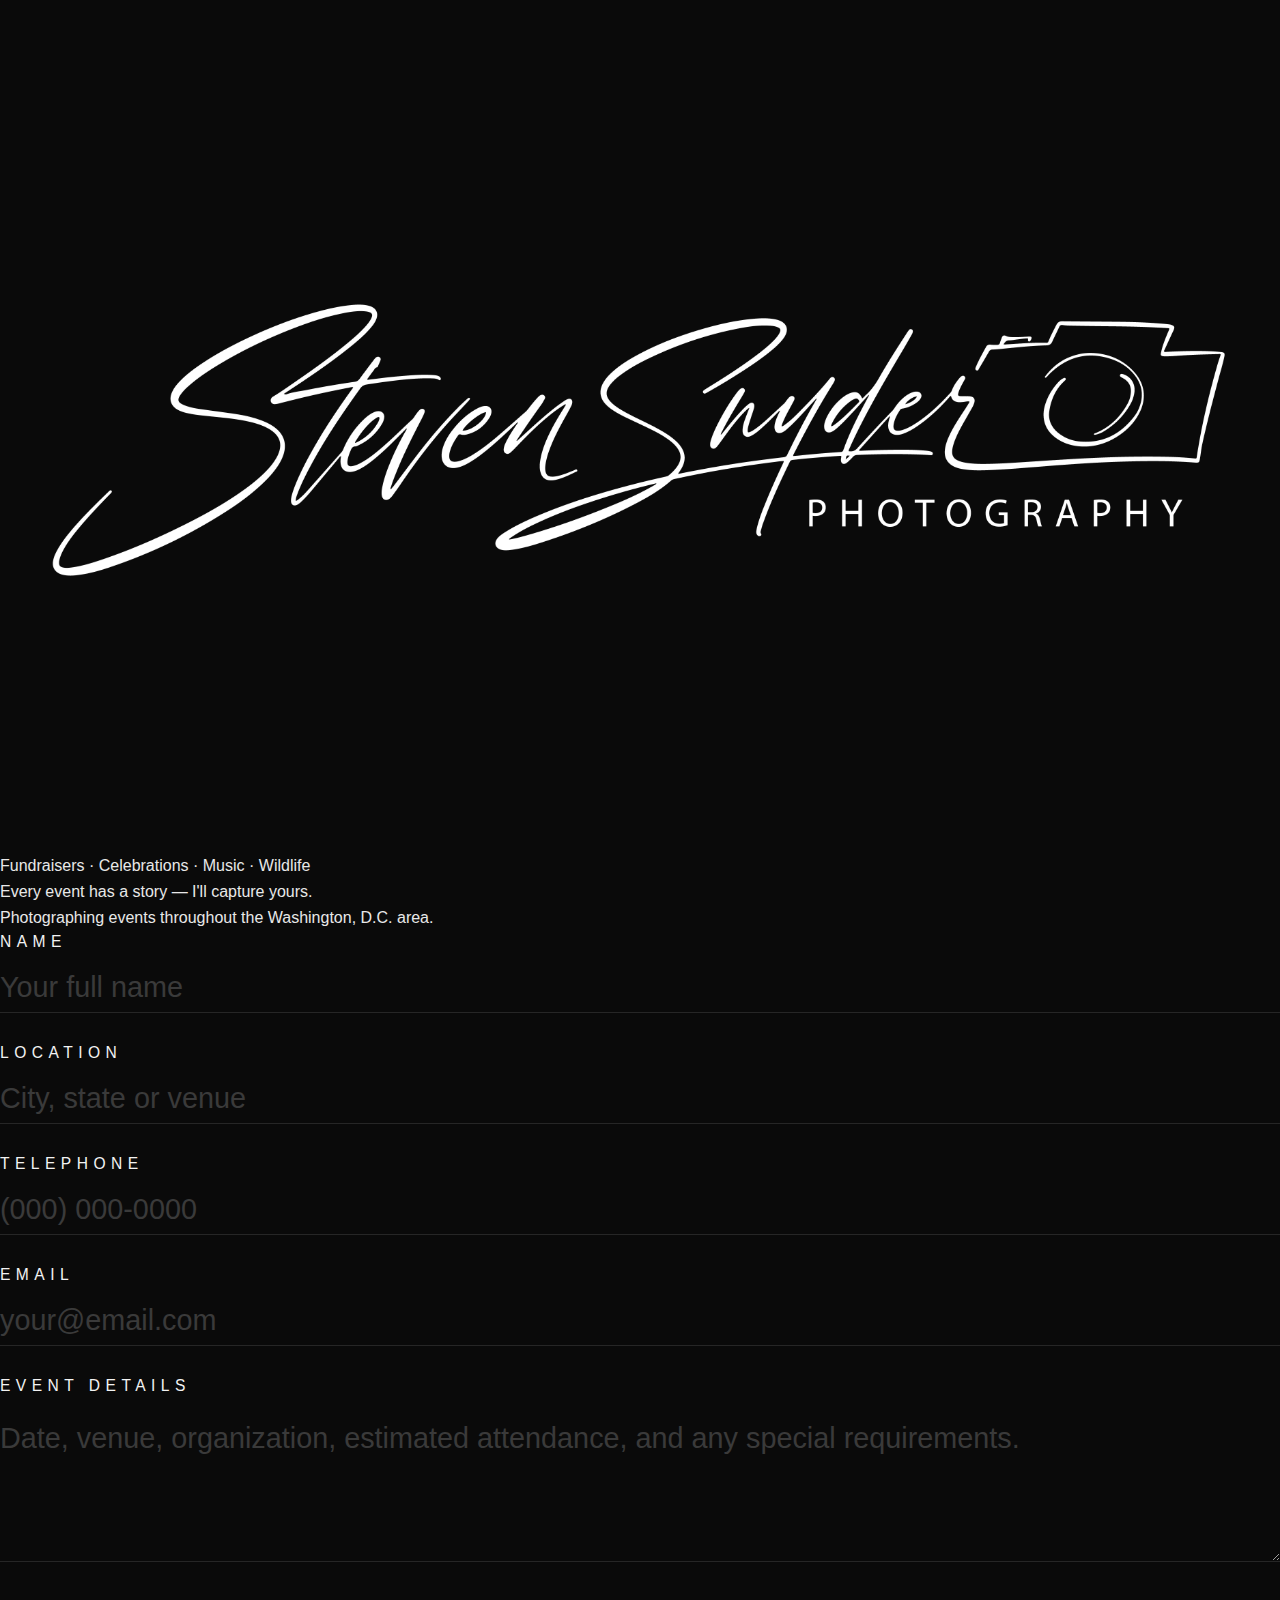
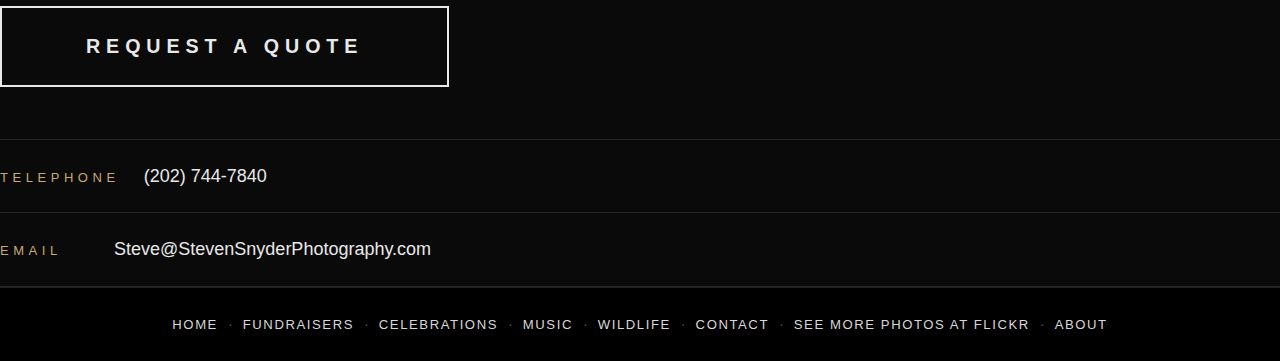
<file: contact.html>
<!DOCTYPE html>
<html lang="en">
<head>
  <meta charset="UTF-8">
  <meta name="viewport" content="width=device-width, initial-scale=1.0">
  <title>Request a Quote — Steven Snyder Photography</title>
  <meta name="description" content="Request a quote from Steven Snyder Photography.">
  <link rel="stylesheet" href="css/style.css?v=14">
</head>
<body class="page-contact">

  <header class="inner-header">
    <div class="inner-header-content">
      <a href="index.html" class="inner-header-logo">
        <img src="assets/logo-white.png" alt="Steven Snyder Photography">
      </a>
      <nav class="inner-nav">
        <a href="fundraisers.html">Fundraisers</a>
        <span class="inner-nav-dot">&middot;</span>
        <a href="celebrations.html">Celebrations</a>
        <span class="inner-nav-dot">&middot;</span>
        <a href="music.html">Music</a>
        <span class="inner-nav-dot">&middot;</span>
        <a href="wildlife.html">Wildlife</a>
      </nav>
    </div>
  </header>

  <main>
    <div class="contact-page-wrap">
      <p class="contact-page-intro">Every event has a story — I'll capture yours.</p>
      <p class="contact-page-sub">Photographing events throughout the Washington, D.C. area.</p>

      <form class="quote-form" name="quote-request" method="POST" data-netlify="true" netlify-honeypot="bot-field">
        <input type="hidden" name="form-name" value="quote-request">
        <p style="display:none;"><label>Don't fill this out: <input name="bot-field"></label></p>

        <div class="quote-field">
          <label for="name">Name</label>
          <input type="text" id="name" name="name" required placeholder="Your full name">
        </div>

        <div class="quote-field">
          <label for="location">Location</label>
          <input type="text" id="location" name="location" placeholder="City, state or venue">
        </div>

        <div class="quote-field">
          <label for="telephone">Telephone</label>
          <input type="tel" id="telephone" name="telephone" placeholder="(000) 000-0000">
        </div>

        <div class="quote-field">
          <label for="email">Email</label>
          <input type="email" id="email" name="email" required placeholder="your@email.com">
        </div>

        <div class="quote-field">
          <label for="event-details">Event Details</label>
          <textarea id="event-details" name="event-details" rows="3" placeholder="Date, venue, organization, estimated attendance, and any special requirements."></textarea>
        </div>

        <div class="quote-submit">
          <button type="submit" class="quote-btn">Request a Quote</button>
        </div>
      </form>

      <div class="quote-sent" id="quote-sent" style="display:none;">
        <p class="contact-page-intro">Thanks! I'll get back to you shortly.</p>
      </div>

      <div class="contact-info-block">
        <div class="contact-row">
          <span class="contact-label">Telephone</span>
          <span class="contact-value"><a href="tel:+12027447840">(202) 744-7840</a></span>
        </div>
        <div class="contact-row">
          <span class="contact-label">Email</span>
          <span class="contact-value"><a href="mailto:Steve@StevenSnyderPhotography.com">Steve@StevenSnyderPhotography.com</a></span>
        </div>
      </div>
    </div>
  </main>

  <footer class="home-footer">
    <a href="index.html">Home</a>
    <span class="home-footer-dot">&middot;</span>
    <a href="fundraisers.html">Fundraisers</a>
    <span class="home-footer-dot">&middot;</span>
    <a href="celebrations.html">Celebrations</a>
    <span class="home-footer-dot">&middot;</span>
    <a href="music.html">Music</a>
    <span class="home-footer-dot">&middot;</span>
    <a href="wildlife.html">Wildlife</a>
    <span class="home-footer-dot">&middot;</span>
    <a href="contact.html">Contact</a>
    <span class="home-footer-dot">&middot;</span>
    <a href="https://www.flickr.com/photos/203197420@N04/collections/72157724508147626/" target="_blank" rel="noopener">See more photos at Flickr</a>
    <span class="home-footer-dot">&middot;</span>
    <a href="about.html">About</a>
  </footer>

  <script src="js/gallery.js"></script>
  <script>
    document.querySelector('.quote-form').addEventListener('submit', function (e) {
      e.preventDefault();
      var form = this;
      fetch('/', {
        method: 'POST',
        headers: { 'Content-Type': 'application/x-www-form-urlencoded' },
        body: new URLSearchParams(new FormData(form)).toString()
      }).then(function () {
        form.style.display = 'none';
        document.querySelector('.contact-page-intro').style.display = 'none';
        document.querySelector('.contact-page-sub').style.display = 'none';
        document.getElementById('quote-sent').style.display = 'block';
      });
    });

    document.getElementById('telephone').addEventListener('input', function () {
      const digits = this.value.replace(/\D/g, '').slice(0, 10);
      if (digits.length === 0) {
        this.value = '';
      } else if (digits.length <= 3) {
        this.value = '(' + digits;
      } else if (digits.length <= 6) {
        this.value = '(' + digits.slice(0, 3) + ') ' + digits.slice(3);
      } else {
        this.value = '(' + digits.slice(0, 3) + ') ' + digits.slice(3, 6) + '-' + digits.slice(6);
      }
    });
  </script>
</body>
</html>
</file>
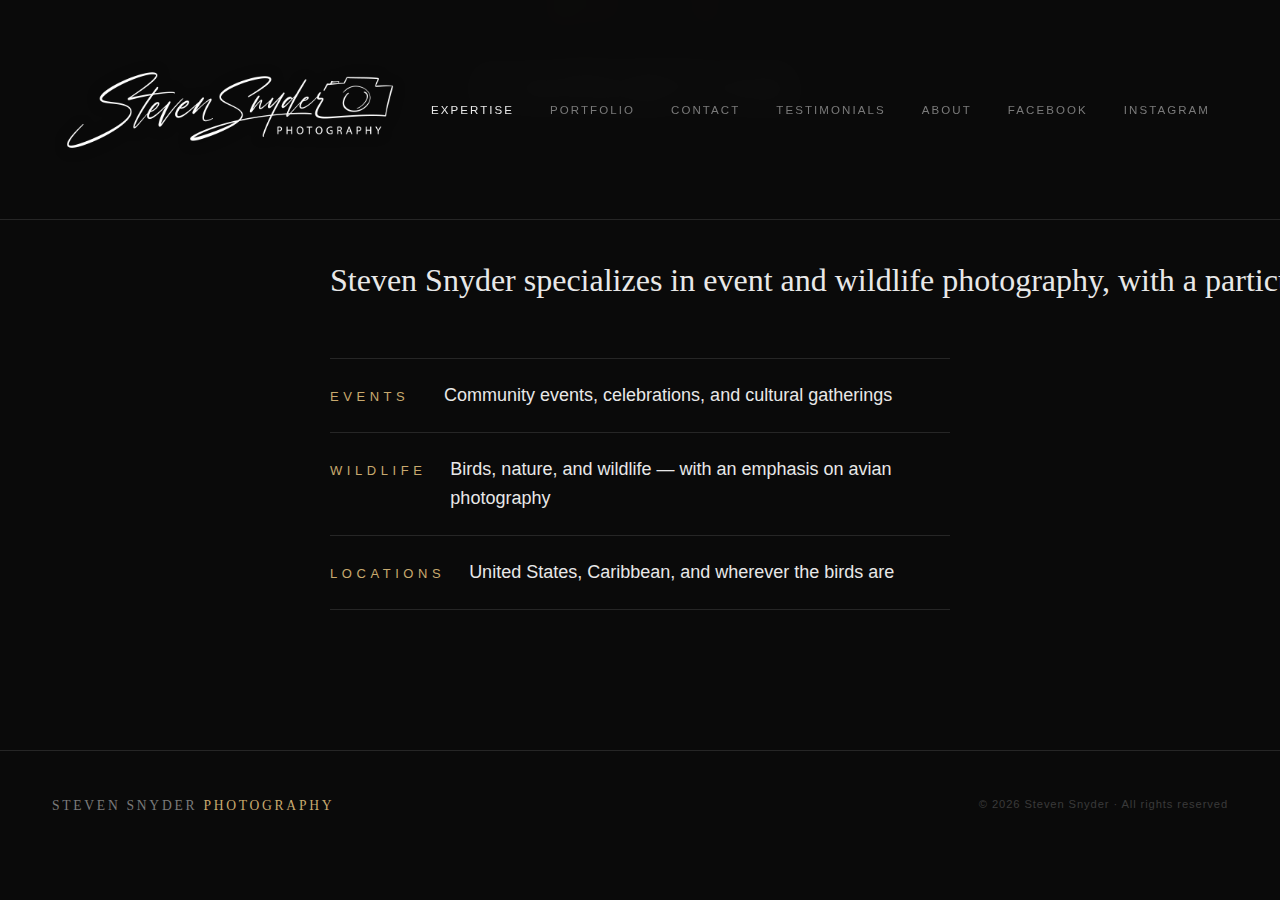
<file: expertise.html>
<!DOCTYPE html>
<html lang="en">
<head>
  <meta charset="UTF-8">
  <meta name="viewport" content="width=device-width, initial-scale=1.0">
  <title>Expertise — Steven Snyder Photography</title>
  <link rel="stylesheet" href="css/style.css">
</head>
<body class="page-expertise">

  <nav class="nav" id="main-nav">
    <a href="index.html" class="nav-logo">
      <img src="assets/logo.png" alt="Steven Snyder Photography" class="nav-logo-img">
    </a>
    <ul class="nav-menu">
      <li class="nav-item"><a href="expertise.html"    class="nav-link active">Expertise</a></li>
      <li class="nav-item">
        <a href="events.html" class="nav-link">Portfolio</a>
        <ul class="nav-dropdown">
          <li><a href="events.html">Events</a></li>
          <li><a href="wildlife.html">Wildlife</a></li>
        </ul>
      </li>
      <li class="nav-item"><a href="contact.html"      class="nav-link">Contact</a></li>
      <li class="nav-item"><a href="testimonials.html" class="nav-link">Testimonials</a></li>
      <li class="nav-item"><a href="about.html"        class="nav-link">About</a></li>
      <li class="nav-item"><a href="https://www.facebook.com/profile.php?id=61588590369119" target="_blank" rel="noopener" class="nav-link">Facebook</a></li>
      <li class="nav-item"><a href="https://www.instagram.com/stevensnyderphotography/?hl=en" target="_blank" rel="noopener" class="nav-link">Instagram</a></li>
    </ul>
  </nav>

  <div class="page-header-plain container">
    <p class="page-eyebrow">What I do</p>
    <h1 class="page-title">Expertise</h1>
  </div>

  <main class="container">
    <div class="contact-wrap">
      <p class="contact-intro">
        <!-- Edit this section to describe your photographic specialties -->
        Steven Snyder specializes in event and wildlife photography, with a particular
        passion for birding in the Caribbean and beyond. Whether documenting a community
        celebration or stalking a rare species through dense forest, the goal is always
        the same — photographs that reward a second look.
      </p>

      <div class="contact-row">
        <span class="contact-label">Events</span>
        <span class="contact-value">Community events, celebrations, and cultural gatherings</span>
      </div>
      <div class="contact-row">
        <span class="contact-label">Wildlife</span>
        <span class="contact-value">Birds, nature, and wildlife — with an emphasis on avian photography</span>
      </div>
      <div class="contact-row">
        <span class="contact-label">Locations</span>
        <span class="contact-value">United States, Caribbean, and wherever the birds are</span>
      </div>
    </div>
  </main>

  <footer class="footer">
    <span class="footer-logo">Steven Snyder <em>Photography</em></span>
    <span class="footer-copy">&copy; <span id="yr"></span> Steven Snyder · All rights reserved</span>
  </footer>

  <script src="js/gallery.js"></script>
  <script>document.getElementById('yr').textContent = new Date().getFullYear();</script>
</body>
</html>
</file>
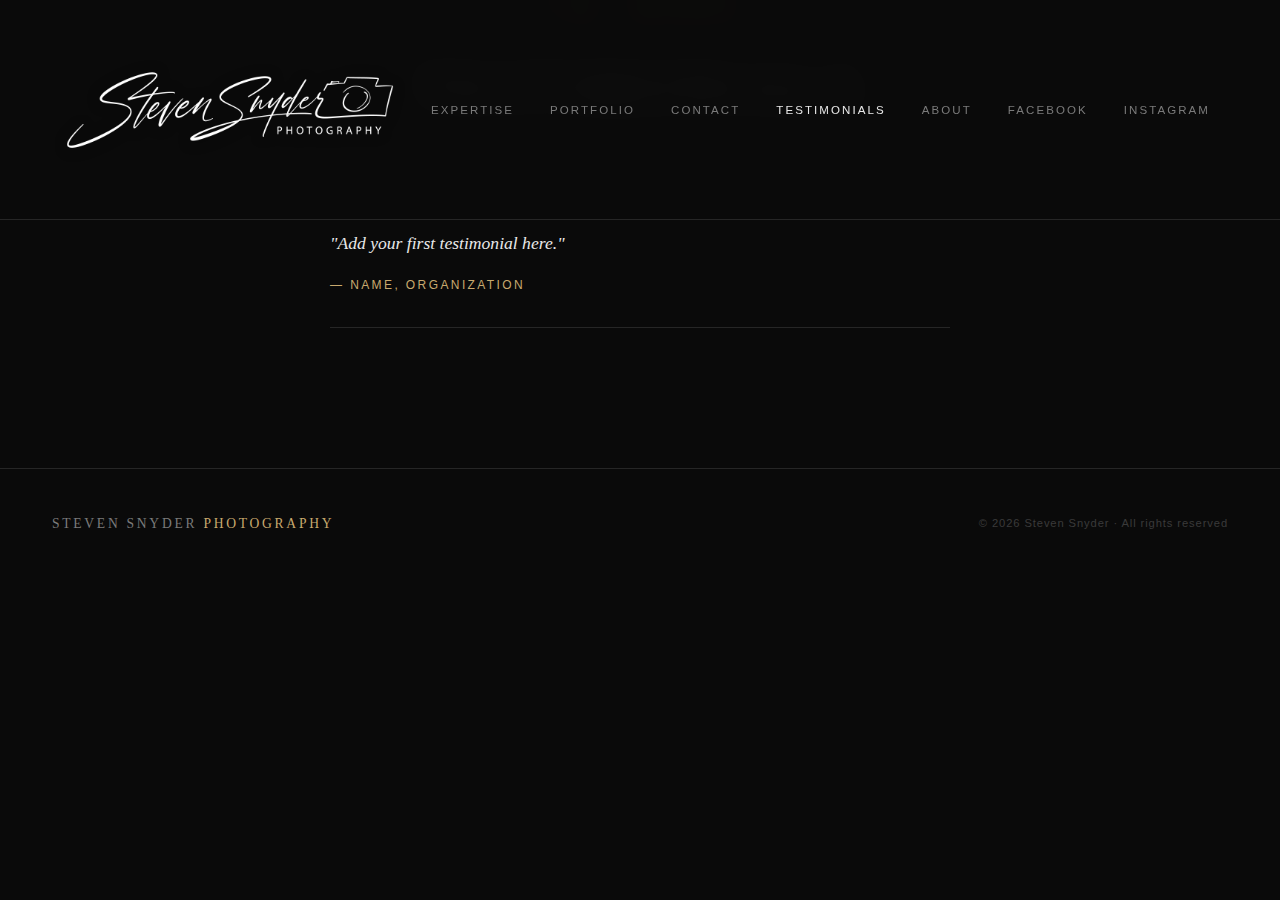
<file: testimonials.html>
<!DOCTYPE html>
<html lang="en">
<head>
  <meta charset="UTF-8">
  <meta name="viewport" content="width=device-width, initial-scale=1.0">
  <title>Testimonials — Steven Snyder Photography</title>
  <link rel="stylesheet" href="css/style.css">
</head>
<body class="page-testimonials">

  <nav class="nav" id="main-nav">
    <a href="index.html" class="nav-logo">
      <img src="assets/logo.png" alt="Steven Snyder Photography" class="nav-logo-img">
    </a>
    <ul class="nav-menu">
      <li class="nav-item"><a href="expertise.html"    class="nav-link">Expertise</a></li>
      <li class="nav-item">
        <a href="events.html" class="nav-link">Portfolio</a>
        <ul class="nav-dropdown">
          <li><a href="events.html">Events</a></li>
          <li><a href="wildlife.html">Wildlife</a></li>
        </ul>
      </li>
      <li class="nav-item"><a href="contact.html"      class="nav-link">Contact</a></li>
      <li class="nav-item"><a href="testimonials.html" class="nav-link active">Testimonials</a></li>
      <li class="nav-item"><a href="about.html"        class="nav-link">About</a></li>
      <li class="nav-item"><a href="https://www.facebook.com/profile.php?id=61588590369119" target="_blank" rel="noopener" class="nav-link">Facebook</a></li>
      <li class="nav-item"><a href="https://www.instagram.com/stevensnyderphotography/?hl=en" target="_blank" rel="noopener" class="nav-link">Instagram</a></li>
    </ul>
  </nav>

  <div class="page-header-plain container">
    <p class="page-eyebrow">Kind words</p>
    <h1 class="page-title">Testimonials</h1>
  </div>

  <main class="container">
    <div class="contact-wrap">
      <!-- ADD TESTIMONIALS HERE. Copy the block below for each new one. -->

      <div class="contact-row" style="display:block; padding: 32px 0;">
        <p style="font-family: Georgia, serif; font-size: 1.1rem; font-style: italic; color: var(--text); line-height: 1.8; margin-bottom: 16px;">
          "Add your first testimonial here."
        </p>
        <p style="font-size: 0.75rem; letter-spacing: 0.2em; text-transform: uppercase; color: var(--accent);">
          — Name, Organization
        </p>
      </div>

    </div>
  </main>

  <footer class="footer">
    <span class="footer-logo">Steven Snyder <em>Photography</em></span>
    <span class="footer-copy">&copy; <span id="yr"></span> Steven Snyder · All rights reserved</span>
  </footer>

  <script src="js/gallery.js"></script>
  <script>document.getElementById('yr').textContent = new Date().getFullYear();</script>
</body>
</html>
</file>
<file: css/style.css>
@import url('https://fonts.googleapis.com/css2?family=Inter&display=swap');

/* ============================================================
   STEVEN SNYDER PHOTOGRAPHY — Main Stylesheet
   ============================================================ */

/* ---- Custom Properties ---- */
:root {
  --bg:           #0a0a0a;
  --surface:      #141414;
  --surface-2:    #1c1c1c;
  --border:       #262626;
  --text:         #e8e8e8;
  --text-muted:   #7a7a7a;
  --text-subtle:  #3a3a3a;
  --accent:       #c8a96e;
  --accent-dim:   rgba(200, 169, 110, 0.12);
  --nav-h:        220px;
  --inner-nav-h:  100px;
  --ease:         cubic-bezier(0.4, 0, 0.2, 1);
  --trans:        0.3s var(--ease);
}

/* ---- Reset ---- */
*, *::before, *::after { margin: 0; padding: 0; box-sizing: border-box; }
html { scroll-behavior: smooth; }
body {
  background: var(--bg);
  color: var(--text);
  font-family: -apple-system, BlinkMacSystemFont, 'Segoe UI', 'Helvetica Neue', Arial, sans-serif;
  font-size: 16px;
  line-height: 1.6;
  -webkit-font-smoothing: antialiased;
}
img { display: block; max-width: 100%; }
a   { color: inherit; text-decoration: none; }
ul  { list-style: none; }

/* Scrollbar */
::-webkit-scrollbar       { width: 5px; }
::-webkit-scrollbar-track { background: var(--bg); }
::-webkit-scrollbar-thumb { background: var(--border); border-radius: 3px; }
::-webkit-scrollbar-thumb:hover { background: #444; }

/* ============================================================
   NAVIGATION
   ============================================================ */
.nav {
  position: fixed;
  inset: 0 0 auto 0;
  height: var(--nav-h);
  display: flex;
  align-items: center;
  justify-content: space-between;
  padding: 0 52px;
  z-index: 9000;
  transition: background var(--trans), border-color var(--trans);
}

.nav.solid {
  background: rgba(10, 10, 10, 0.96);
  backdrop-filter: blur(16px);
  -webkit-backdrop-filter: blur(16px);
  border-bottom: 1px solid var(--border);
}

/* Logo */
.nav-logo {
  display: flex;
  align-items: center;
  flex-shrink: 0;
  /* fallback text style if no image */
  font-family: Georgia, 'Times New Roman', serif;
  font-size: 0.95rem;
  letter-spacing: 0.22em;
  text-transform: uppercase;
  color: var(--text);
  white-space: nowrap;
}
.nav-logo em { color: var(--accent); font-style: normal; }

.nav-logo-img {
  height: 200px;
  width: auto;
  display: block;
  filter: drop-shadow(0 1px 6px rgba(0,0,0,0.5));
}

/* Menu */
.nav-menu {
  display: flex;
  align-items: center;
}

.nav-item { position: relative; }

.nav-link {
  display: block;
  padding: 0 18px;
  height: var(--nav-h);
  line-height: var(--nav-h);
  font-size: 0.72rem;
  letter-spacing: 0.18em;
  text-transform: uppercase;
  color: var(--text-muted);
  transition: color var(--trans);
  white-space: nowrap;
}
.nav-link:hover,
.nav-link.active { color: var(--text); }

/* Dropdown */
.nav-dropdown {
  position: absolute;
  top: 100%;
  left: 50%;
  transform: translateX(-50%) translateY(-6px);
  min-width: 200px;
  background: rgba(12, 12, 12, 0.98);
  backdrop-filter: blur(16px);
  -webkit-backdrop-filter: blur(16px);
  border: 1px solid var(--border);
  border-top: 2px solid var(--accent);
  opacity: 0;
  visibility: hidden;
  pointer-events: none;
  transition: opacity 0.2s ease, transform 0.2s ease, visibility 0.2s ease;
}
.nav-item:hover .nav-dropdown {
  opacity: 1;
  visibility: visible;
  pointer-events: all;
  transform: translateX(-50%) translateY(0);
}
.nav-dropdown li a {
  display: block;
  padding: 13px 22px;
  font-size: 0.72rem;
  letter-spacing: 0.12em;
  text-transform: uppercase;
  color: var(--text-muted);
  border-bottom: 1px solid var(--border);
  transition: color var(--trans), background var(--trans);
}
.nav-dropdown li:last-child a { border-bottom: none; }
.nav-dropdown li a:hover {
  color: var(--accent);
  background: var(--accent-dim);
}

/* ============================================================
   SITE HEADER (interior pages — black bg + photo backdrop +
   white logo + nav links)
   ============================================================ */
.site-header {
  position: relative;
  width: 100%;
  background: #000;
  overflow: hidden;
  height: 432px;
}

.site-header-bg {
  position: absolute;
  inset: 0;
  background-size: cover;
  background-position: center top;
  opacity: 0.35;
}

.site-header-content {
  position: relative;
  z-index: 1;
  display: flex;
  flex-direction: row;
  align-items: center;
  justify-content: space-between;
  height: 100%;
  padding: 0 52px;
}

.site-header-logo-wrap {
  position: absolute;
  left: 50%;
  transform: translateX(-50%);
}

.site-header-logo {
  height: 416px;
  width: auto;
  display: block;
}

.site-header-nav {
  display: flex;
  align-items: center;
  margin-left: auto;
}

.site-header-nav a {
  font-size: 0.78rem;
  letter-spacing: 0.2em;
  text-transform: uppercase;
  color: #fff;
  padding: 0 16px;
  transition: color 0.2s ease;
}

.site-header-nav a:hover { color: rgba(255, 255, 255, 0.65); }

.site-header-dot {
  color: rgba(255, 255, 255, 0.45);
  font-size: 0.78rem;
}

/* ============================================================
   PAGE HERO — unified bg spanning site-header + page title
   ============================================================ */
.page-hero {
  position: relative;
  background-size: cover;
  background-position: center;
  overflow: hidden;
}

.page-hero::before {
  content: '';
  position: absolute;
  inset: 0;
  background: rgba(0, 0, 0, 0.60);
  z-index: 1;
}

.page-hero .site-header {
  background: transparent;
  position: relative;
  z-index: 2;
}

.page-hero .site-header-bg { display: none; }

.page-hero .page-header {
  position: relative;
  z-index: 2;
}

.page-hero .page-header-bg { display: none; }

.page-hero .site-header,
.page-about .site-header,
.page-contact .site-header {
  height: 332px;
}

.page-hero .site-header-logo,
.page-about .site-header-logo {
  height: 316px;
}
.page-about .site-header-logo { height: 520px; }
.page-about .site-header      { height: 520px; }
.page-contact .site-header-logo {
  height: 521px;
}

.page-hero .page-header {
  min-height: 180px;
}

.page-hero .page-header-content {
  padding-top: 16px;
}

/* ============================================================
   HERO
   ============================================================ */
.hero {
  position: relative;
  height: 100vh;
  min-height: 640px;
  display: flex;
  align-items: center;
  justify-content: center;
  overflow: hidden;
}

.hero-bg {
  position: absolute;
  inset: 0;
  background-size: cover;
  background-position: center;
  transform: scale(1.04);
  transition: transform 9s var(--ease);
}
.hero-bg.loaded { transform: scale(1); }

.hero-overlay {
  position: absolute;
  inset: 0;
  background: linear-gradient(
    to bottom,
    rgba(0,0,0,0.55) 0%,
    rgba(0,0,0,0.15) 35%,
    rgba(0,0,0,0.15) 60%,
    rgba(0,0,0,0.75) 100%
  );
}

.hero-content {
  position: relative;
  text-align: center;
  padding: 0 32px;
}

.hero-eyebrow {
  font-size: 0.65rem;
  letter-spacing: 0.55em;
  text-transform: uppercase;
  color: var(--accent);
  margin-bottom: 22px;
}

.hero-title {
  font-family: Georgia, 'Times New Roman', serif;
  font-size: clamp(2.8rem, 8vw, 6.5rem);
  font-weight: 400;
  letter-spacing: 0.28em;
  text-transform: uppercase;
  color: #fff;
  line-height: 1;
  text-shadow: 0 2px 40px rgba(0,0,0,0.6);
  margin-bottom: 20px;
}

.hero-logo {
  display: block;
  width: clamp(520px, 78vw, 1160px);
  height: auto;
  margin: 0 auto;
  filter:
    drop-shadow(0 0 6px rgba(255,255,255,0.55))
    drop-shadow(0 0 2px rgba(255,255,255,0.9))
    drop-shadow(0 4px 32px rgba(0,0,0,0.65));
}

.hero-tagline {
  font-family: Georgia, 'Times New Roman', serif;
  font-size: clamp(1.6rem, 3.5vw, 3rem);
  font-weight: 400;
  font-style: italic;
  color: #fff;
  letter-spacing: 0.04em;
  text-shadow: 0 2px 28px rgba(0,0,0,0.7);
}

/* Scroll indicator */
.hero-scroll {
  position: absolute;
  bottom: 40px;
  left: 50%;
  transform: translateX(-50%);
  display: flex;
  flex-direction: column;
  align-items: center;
  gap: 10px;
  color: rgba(255,255,255,0.4);
  font-size: 0.6rem;
  letter-spacing: 0.35em;
  text-transform: uppercase;
}
.hero-scroll-line {
  width: 1px;
  height: 44px;
  background: linear-gradient(to bottom, transparent, rgba(255,255,255,0.35));
  animation: scrollPulse 2.2s ease-in-out infinite;
}
@keyframes scrollPulse {
  0%, 100% { opacity: 0.3; transform: scaleY(0.8); }
  50%       { opacity: 1;   transform: scaleY(1); }
}

/* ============================================================
   PAGE HEADER (interior pages)
   ============================================================ */
.page-header {
  position: relative;
  min-height: 340px;
  display: flex;
  align-items: flex-end;
  justify-content: center;
  overflow: hidden;
}
.page-header-bg {
  position: absolute;
  inset: 0;
  background-size: cover;
  background-position: center;
  filter: brightness(0.28);
  transform: scale(1.02);
}
.page-header-content {
  position: relative;
  text-align: center;
  padding: 60px 32px 52px;
  width: 100%;
}
.page-eyebrow {
  font-size: 1.3rem;
  letter-spacing: 0.45em;
  text-transform: uppercase;
  color: var(--accent);
  margin-bottom: 14px;
}
.page-title {
  font-family: Georgia, 'Times New Roman', serif;
  font-size: clamp(2rem, 5vw, 3.2rem);
  font-weight: 400;
  letter-spacing: 0.12em;
  text-transform: uppercase;
  color: #fff;
  margin-bottom: 14px;
}
.page-desc {
  font-size: 0.85rem;
  color: rgba(255,255,255,0.45);
  letter-spacing: 0.05em;
}

/* Simple header (no background image) */
.page-header-plain {
  padding-top: 72px;
  padding-bottom: 52px;
  text-align: center;
}
.page-header-plain .page-eyebrow { color: var(--accent); }
.page-header-plain .page-title   { color: var(--text); }

/* ============================================================
   LAYOUT
   ============================================================ */
.container {
  max-width: 1440px;
  margin: 0 auto;
  padding: 0 40px;
}
.section { padding: 80px 0; }

.section-label {
  font-size: 0.65rem;
  letter-spacing: 0.42em;
  text-transform: uppercase;
  color: var(--accent);
  margin-bottom: 12px;
}
.section-title {
  font-family: Georgia, 'Times New Roman', serif;
  font-size: clamp(1.6rem, 3vw, 2.2rem);
  font-weight: 400;
  color: var(--text);
  margin-bottom: 10px;
}
.section-rule {
  width: 36px;
  height: 1px;
  background: var(--accent);
  margin-bottom: 48px;
}

/* ============================================================
   CATEGORY CARDS (Events / Wildlife overview pages)
   ============================================================ */
.cards-grid {
  display: grid;
  grid-template-columns: repeat(auto-fill, minmax(360px, 1fr));
  gap: 20px;
}
.card {
  display: block;
  position: relative;
  overflow: hidden;
  background: var(--surface);
}
.card-img-wrap {
  position: relative;
  overflow: hidden;
  height: 340px;
  background: var(--surface);
  display: flex;
  align-items: center;
  justify-content: center;
}
.card-img-wrap img {
  width: 100%;
  height: 100%;
  object-fit: contain;
  object-position: center center;
  display: block;
  transition: transform 0.7s var(--ease), filter 0.4s ease;
}
.card:hover .card-img-wrap img {
  transform: scale(1.05);
  filter: brightness(1.08);
}
.card-shade {
  position: absolute;
  inset: 0;
  background: linear-gradient(to top, rgba(0,0,0,0.72) 0%, transparent 55%);
  transition: opacity var(--trans);
}
.card:hover .card-shade {
  background: linear-gradient(to top, rgba(0,0,0,0.82) 0%, rgba(0,0,0,0.05) 65%);
}
.card-body {
  position: absolute;
  bottom: 0;
  left: 0;
  right: 0;
  padding: 24px 26px;
}
.card-title {
  font-family: Georgia, 'Times New Roman', serif;
  font-size: 1.45rem;
  font-weight: 400;
  color: #fff;
  letter-spacing: 0.04em;
  margin-bottom: 5px;
}
.card-meta {
  font-size: 0.68rem;
  letter-spacing: 0.22em;
  text-transform: uppercase;
  color: var(--accent);
}
.card-arrow {
  position: absolute;
  right: 24px;
  bottom: 24px;
  width: 36px;
  height: 36px;
  border: 1px solid rgba(255,255,255,0.25);
  display: flex;
  align-items: center;
  justify-content: center;
  color: rgba(255,255,255,0.6);
  transition: all 0.25s ease;
}
.card:hover .card-arrow {
  background: var(--accent);
  border-color: var(--accent);
  color: #000;
}

/* ============================================================
   GALLERY GRID
   ============================================================ */
.gallery-wrap { padding: 40px 0 80px; }

.gallery-grid {
  columns: 3;
  column-gap: 6px;
}
.gallery-item {
  display: block;
  break-inside: avoid;
  position: relative;
  overflow: hidden;
  background: var(--surface);
  cursor: pointer;
  margin-bottom: 6px;
}
.gallery-item img {
  width: 100%;
  height: auto;
  display: block;
  transition: transform 0.55s var(--ease), filter 0.35s ease;
  will-change: transform;
}
.gallery-item:hover img {
  transform: scale(1.06);
  filter: brightness(1.12);
}
.gallery-item-overlay {
  position: absolute;
  inset: 0;
  display: flex;
  align-items: center;
  justify-content: center;
  background: transparent;
  transition: background 0.3s ease;
}
.gallery-item:hover .gallery-item-overlay {
  background: rgba(0,0,0,0.28);
}

.gallery-item-caption {
  position: absolute;
  bottom: 0;
  left: 0;
  right: 0;
  padding: 28px 14px 10px;
  background: linear-gradient(to top, rgba(0,0,0,0.72) 0%, transparent 100%);
  color: #fff;
  font-size: 0.78rem;
  font-style: italic;
  letter-spacing: 0.06em;
  text-align: center;
  pointer-events: none;
}
.gallery-zoom {
  opacity: 0;
  color: rgba(255,255,255,0.9);
  transition: opacity 0.3s ease, transform 0.3s ease;
  transform: scale(0.85);
}
.gallery-item:hover .gallery-zoom {
  opacity: 1;
  transform: scale(1);
}

/* ============================================================
   LIGHTBOX
   ============================================================ */
.lightbox {
  position: fixed;
  inset: 0;
  z-index: 9999;
  display: flex;
  align-items: center;
  justify-content: center;
  opacity: 0;
  pointer-events: none;
  transition: opacity 0.3s ease;
}
.lightbox.open {
  opacity: 1;
  pointer-events: all;
}

.lb-backdrop {
  position: absolute;
  inset: 0;
  background: rgba(0, 0, 0, 0.96);
  cursor: zoom-out;
}

.lb-inner {
  position: relative;
  z-index: 1;
  display: flex;
  flex-direction: column;
  align-items: center;
  max-width: 94vw;
  max-height: 94vh;
}

.lb-img {
  max-width: 90vw;
  max-height: 84vh;
  object-fit: contain;
  display: block;
  transition: opacity 0.25s ease;
  box-shadow: 0 8px 60px rgba(0,0,0,0.7);
}
.lb-img.fading { opacity: 0; }

.lb-bar {
  width: 100%;
  display: flex;
  align-items: center;
  justify-content: space-between;
  padding: 14px 2px 0;
  font-size: 0.72rem;
  letter-spacing: 0.12em;
  color: var(--text-muted);
}
.lb-counter { color: var(--accent); min-width: 60px; }
.lb-caption  { flex: 1; text-align: center; padding: 0 16px; }
.lb-spacer   { min-width: 60px; }

/* Buttons */
.lb-btn {
  position: fixed;
  background: none;
  border: none;
  cursor: pointer;
  color: rgba(255,255,255,0.55);
  transition: color 0.2s ease, background 0.2s ease;
  display: flex;
  align-items: center;
  justify-content: center;
  z-index: 2;
}
.lb-btn:hover { color: #fff; }

.lb-close {
  top: 22px;
  right: 26px;
  width: 42px;
  height: 42px;
  border: 1px solid rgba(255,255,255,0.18) !important;
  border-radius: 0;
}
.lb-close:hover { background: rgba(255,255,255,0.1); border-color: rgba(255,255,255,0.4) !important; }

.lb-prev {
  top: 50%;
  left: 12px;
  transform: translateY(-50%);
  width: 52px;
  height: 72px;
  background: rgba(0,0,0,0.35);
}
.lb-next {
  top: 50%;
  right: 12px;
  transform: translateY(-50%);
  width: 52px;
  height: 72px;
  background: rgba(0,0,0,0.35);
}
.lb-prev:hover, .lb-next:hover { background: rgba(0,0,0,0.65); color: #fff; }

/* ============================================================
   SPLASH (home page white section)
   ============================================================ */
.splash {
  position: relative;
  min-height: 100vh;
  background: #fff;
  display: flex;
  flex-direction: column;
  align-items: center;
  padding: 0 40px 8vh;
  overflow: hidden;
}

.splash-backdrop {
  position: absolute;
  inset: 0;
  background-size: cover;
  background-position: center top;
  z-index: 0;
}

.splash-backdrop-overlay {
  position: absolute;
  inset: 0;
  background: linear-gradient(
    to bottom,
    rgba(0, 0, 0, 0.45) 0%,
    rgba(0, 0, 0, 0.35) 50%,
    rgba(0, 0, 0, 0.22) 100%
  );
  z-index: 1;
}

.splash-logo-wrap {
  position: relative;
  z-index: 2;
  display: flex;
  justify-content: center;
  width: 100%;
  margin-top: -1rem;
}

.splash-logo {
  width: clamp(456px, 61.75vw, 950px);
  height: auto;
  display: block;
}

.splash-nav {
  position: relative;
  z-index: 2;
  display: flex;
  align-items: center;
  justify-content: space-evenly;
  width: clamp(480px, 65vw, 1000px);
  margin: 12px auto 0;
}

.splash-nav a {
  font-size: 1.56rem;
  letter-spacing: 0.2em;
  text-transform: uppercase;
  font-weight: 700;
  color: #fff;
  transition: color 0.2s ease;
}

.splash-nav a:hover { color: #ccc; }

.splash-dropdown-wrap {
  position: relative;
}

.splash-dropdown {
  position: absolute;
  top: calc(100% + 10px);
  left: 50%;
  transform: translateX(-50%);
  background: #fff;
  border: 1px solid #ddd;
  border-top: 2px solid #222;
  min-width: 130px;
  display: flex;
  flex-direction: column;
  opacity: 0;
  visibility: hidden;
  transition: opacity 0.2s ease, visibility 0.2s ease;
  z-index: 100;
}

.splash-dropdown-wrap:hover .splash-dropdown {
  opacity: 1;
  visibility: visible;
}

.splash-dropdown a {
  display: block;
  padding: 11px 18px;
  font-size: 0.75rem;
  letter-spacing: 0.15em;
  text-transform: uppercase;
  color: #333;
  border-bottom: 1px solid #eee;
  transition: background 0.15s ease, color 0.15s ease;
}

.splash-dropdown a:last-child { border-bottom: none; }
.splash-dropdown a:hover { background: #f5f5f5; color: #000; }

.splash-dot {
  color: rgba(255,255,255,0.6);
  font-size: 1.56rem;
}

.splash-tagline-wrap {
  position: relative;
  z-index: 2;
  display: flex;
  align-items: center;
  justify-content: center;
  margin-top: -1.8rem;
}

.splash-cta-wrap {
  position: relative;
  z-index: 2;
  margin-top: 14.6rem;
  text-align: center;
}
.splash-cta {
  display: inline-block;
  padding: 12px 36px;
  border: 2px solid rgba(255, 255, 255, 0.85);
  color: #fff;
  font-size: 0.82rem;
  letter-spacing: 0.22em;
  text-transform: uppercase;
  font-weight: 600;
  text-decoration: none;
  transition: background 0.2s, color 0.2s, border-color 0.2s;
}
.splash-cta:hover {
  background: rgba(255, 255, 255, 0.9);
  color: #111;
  border-color: transparent;
}

.splash-tagline {
  font-family: Georgia, 'Times New Roman', serif;
  font-size: clamp(1.525rem, 3.05vw, 2.615rem);
  font-weight: 400;
  font-style: italic;
  color: #fff;
  letter-spacing: 0.04em;
  line-height: 1.25;
  text-align: center;
}

/* ============================================================
   HOME PAGE — Gallery grid override (3×2 fixed grid)
   ============================================================ */
.page-home .gallery-grid {
  display: grid;
  grid-template-columns: repeat(3, 1fr);
  gap: 3px;
  column-gap: 3px;
}
.page-home .gallery-item {
  margin-bottom: 0;
  break-inside: unset;
}
.page-home .gallery-item img {
  aspect-ratio: 3/2;
  object-fit: cover;
  object-position: top center;
  width: 100%;
  height: auto;
}
/* Vertical photos — show full image with black fill */
.page-home .gallery-item:nth-child(2) img,
.page-home .gallery-item:nth-child(3) img {
  object-fit: contain;
  background: #000;
}

/* ============================================================
   HOME FOOTER
   ============================================================ */
.home-footer {
  background: #000;
  padding: 22px 32px;
  text-align: center;
  border-top: 1px solid #222;
  display: flex;
  align-items: center;
  justify-content: center;
  flex-wrap: wrap;
  gap: 0;
}
.home-footer a {
  font-size: 0.82rem;
  letter-spacing: 0.12em;
  text-transform: uppercase;
  color: #d8d8d8;
  text-decoration: none;
  padding: 4px 8px;
  display: inline-flex;
  align-items: center;
  transition: color 0.2s;
}
.home-footer a:hover { color: #fff; }
.home-footer-dot {
  color: rgba(255,255,255,0.3);
  font-size: 0.9rem;
  padding: 0 2px;
}

/* ============================================================
   HOME PAGE — Featured Section
   ============================================================ */
.home-intro {
  max-width: 560px;
  margin: 0 auto;
  text-align: center;
  padding: 90px 32px 70px;
}
.home-intro-title {
  font-family: Georgia, 'Times New Roman', serif;
  font-size: 1.65rem;
  font-weight: 400;
  letter-spacing: 0.06em;
  color: var(--text);
  margin-bottom: 18px;
}
.home-intro-text {
  font-size: 0.9rem;
  color: var(--text-muted);
  line-height: 1.85;
}

.featured-grid {
  display: grid;
  grid-template-columns: repeat(3, 1fr);
  grid-template-rows: 280px 280px;
  gap: 6px;
}
.featured-item {
  position: relative;
  overflow: hidden;
  background: var(--surface);
}
.featured-item img {
  width: 100%;
  height: 100%;
  object-fit: cover;
  transition: transform 0.6s var(--ease);
}
.featured-item:hover img { transform: scale(1.04); }

/* Make first item tall (spans 2 rows) */
.featured-item:first-child {
  grid-row: span 2;
}

/* ============================================================
   HOME GALLERY GRID
   ============================================================ */
.home-gallery {
  background: #000;
  padding: 3px 0 0;
}
.home-gallery-grid {
  display: grid;
  grid-template-columns: repeat(6, 1fr);
  gap: 3px;
}
.home-gallery-grid img {
  grid-column: span 2;
  width: 100%;
  aspect-ratio: 3/2;
  object-fit: cover;
  object-position: top center;
  display: block;
}
/* Vertical photos — show full image with black fill */
.home-gallery-grid img:nth-child(2),
.home-gallery-grid img:nth-child(3) { object-fit: contain; background: #000; }

/* ============================================================
   ABOUT PAGE
   ============================================================ */
.page-about .page-header-plain { padding-top: 0; padding-bottom: 0; }
.page-about .footer { margin-top: 0; }

body.page-about {
  display: flex;
  flex-direction: column;
  min-height: 100vh;
  overflow-x: hidden;
}
.page-about main {
  flex: 1;
  display: flex;
  flex-direction: column;
  justify-content: flex-start;
  width: 100%;
  padding: 40px 0;
}
.about-layout {
  display: grid;
  grid-template-columns: 6fr 9fr;
  gap: 36px;
  align-items: center;
  width: 100%;
}
.about-img-wrap {
  margin-left: -8vw;
}
.about-img-wrap img {
  width: 70%;
  height: auto;
  display: block;
}
.about-text-block {
  padding-top: 0;
  margin-right: -10vw;
  padding-right: 10vw;
}
.about-text-block h2 {
  font-family: Georgia, 'Times New Roman', serif;
  font-size: 1.9rem;
  font-weight: 400;
  color: var(--text);
  margin-bottom: 28px;
}
.about-text-block p {
  font-family: 'Inter', system-ui, -apple-system, sans-serif;
  font-weight: 400;
  font-size: 19px;
  line-height: 1.65;
  color: rgba(255, 255, 255, 0.82);
  max-width: none;
  margin-bottom: 1.2em;
}

/* ============================================================
   CONTACT PAGE
   ============================================================ */
.contact-wrap {
  max-width: 620px;
  margin: 0 auto;
  padding: 52px 0 100px;
}
.contact-intro {
  font-family: Georgia, 'Times New Roman', serif;
  font-size: clamp(1.25rem, 3.125vw, 2rem);
  font-weight: 400;
  color: var(--text);
  white-space: nowrap;
  margin-top: 60px;
  margin-bottom: 52px;
}
.contact-row {
  display: flex;
  align-items: baseline;
  gap: 24px;
  padding: 22px 0;
  border-bottom: 1px solid var(--border);
}
.contact-row:first-of-type { border-top: 1px solid var(--border); }
.contact-label {
  font-size: 0.8125rem;
  letter-spacing: 0.35em;
  text-transform: uppercase;
  color: var(--accent);
  min-width: 90px;
  flex-shrink: 0;
}
.contact-value {
  font-size: 1.125rem;
  color: var(--text);
}
.contact-value a:hover { color: var(--accent); }

/* ============================================================
   QUOTE FORM
   ============================================================ */
.quote-form {
  margin-bottom: 52px;
}
.quote-field {
  margin-bottom: 28px;
}
.quote-field label {
  display: block;
  font-size: 0.975rem;
  letter-spacing: 0.35em;
  text-transform: uppercase;
  color: #f2f2f2;
  margin-bottom: 8px;
}
.quote-field input,
.quote-field textarea {
  width: 100%;
  background: transparent;
  border: none;
  border-bottom: 1px solid var(--border);
  padding: 8px 0;
  font-size: 1.8rem;
  color: var(--text);
  font-family: inherit;
  outline: none;
  transition: border-color 0.2s;
  box-sizing: border-box;
}
.quote-field input:focus,
.quote-field textarea:focus {
  border-bottom-color: var(--accent);
  color: #ffffff;
}
.quote-field input::placeholder,
.quote-field textarea::placeholder {
  color: var(--text-subtle);
}
.quote-field textarea {
  resize: vertical;
  line-height: 1.6;
}
.quote-submit {
  margin-top: 36px;
}
.quote-btn {
  background: transparent;
  border: 2px solid var(--text);
  color: var(--text);
  font-size: 1.23rem;
  letter-spacing: 0.3em;
  text-transform: uppercase;
  font-weight: 600;
  padding: 27px 84px;
  cursor: pointer;
  font-family: inherit;
  transition: border-color 0.2s, color 0.2s, background 0.2s;
}
.quote-btn:hover {
  background: var(--text);
  color: var(--bg);
}
.quote-sent {
  font-size: 0.9rem;
  color: var(--text);
  line-height: 1.9;
  margin-bottom: 52px;
}
.quote-contact-info {
  margin-top: 52px;
  border-top: 1px solid var(--border);
}

/* ============================================================
   FOOTER
   ============================================================ */
.footer {
  margin-top: 40px;
  padding: 44px 52px;
  border-top: 1px solid var(--border);
  display: flex;
  align-items: center;
  justify-content: space-between;
}
.footer-logo {
  font-family: Georgia, 'Times New Roman', serif;
  font-size: 0.85rem;
  letter-spacing: 0.2em;
  text-transform: uppercase;
  color: var(--text-muted);
}
.footer-logo em { color: var(--accent); font-style: normal; }
.footer-copy {
  font-size: 0.7rem;
  color: var(--text-subtle);
  letter-spacing: 0.08em;
}

/* ============================================================
   GALLERY COUNT BADGE
   ============================================================ */
.gallery-count {
  text-align: center;
  font-size: 0.7rem;
  letter-spacing: 0.3em;
  text-transform: uppercase;
  color: var(--text-subtle);
  padding: 0 0 32px;
}

/* ============================================================
   HAMBURGER TOGGLE (mobile only — shown via media query)
   ============================================================ */
.nav-toggle {
  display: none;
  flex-direction: column;
  justify-content: center;
  align-items: center;
  gap: 5px;
  width: 40px;
  height: 40px;
  background: none;
  border: none;
  cursor: pointer;
  color: var(--text-muted);
  padding: 0;
  flex-shrink: 0;
}
.nav-toggle:hover { color: var(--text); }
.nav-toggle-bar {
  display: block;
  width: 22px;
  height: 1.5px;
  background: currentColor;
  transition: transform 0.25s ease, opacity 0.2s ease;
  transform-origin: center;
}
.nav-toggle.open .nav-toggle-bar:nth-child(1) { transform: translateY(6.5px) rotate(45deg); }
.nav-toggle.open .nav-toggle-bar:nth-child(2) { opacity: 0; }
.nav-toggle.open .nav-toggle-bar:nth-child(3) { transform: translateY(-6.5px) rotate(-45deg); }

/* ============================================================
   HOME CARDS GRID (replaces inline style on index.html)
   ============================================================ */
.home-cards-grid {
  display: grid;
  grid-template-columns: 1fr 1fr;
  gap: 20px;
  padding-top: 60px;
}

/* ============================================================
   RESPONSIVE
   ============================================================ */
@media (max-width: 900px) {
  .nav { padding: 0 28px; }
  .container { padding: 0 24px; }
  .featured-grid {
    grid-template-columns: repeat(2, 1fr);
    grid-template-rows: 220px 220px 220px;
  }
  .featured-item:first-child { grid-row: span 1; }
  .about-layout { grid-template-columns: 1fr; gap: 40px; }
  .about-img-wrap img { height: 432px; }
  .about-text-block p { font-size: 16px; }
  .footer { padding: 36px 28px; }
}

@media (max-width: 640px) {
  /* Reduce nav height */
  :root { --nav-h: 68px; }
  .nav { padding: 0 20px; }
  .nav-logo-img { height: 52px; }
  .nav-logo { font-size: 0.78rem; letter-spacing: 0.12em; }

  /* Site header (interior pages) — stack logo above nav on mobile */
  .site-header,
  .page-hero .site-header {
    height: auto !important;
    min-height: 0;
    padding: 12px 0 8px;
    overflow: visible;
  }
  .site-header-content {
    flex-direction: column !important;
    justify-content: center;
    align-items: center;
    height: auto !important;
    padding: 0 20px;
    gap: 8px;
  }
  .site-header-logo-wrap {
    position: static !important;
    left: auto !important;
    transform: none !important;
  }
  .site-header-logo,
  .page-hero .site-header-logo {
    height: 130px !important;
    max-width: 90vw;
    width: auto;
  }
  .site-header-nav {
    margin-left: 0 !important;
    flex-wrap: wrap;
    justify-content: center;
    gap: 0;
  }
  .site-header-nav a {
    padding: 4px 10px;
    font-size: 0.65rem;
  }
  .site-header-dot { display: none; }

  /* Shrink the page-header on mobile to reduce hero height and horizontal crop */
  .page-hero .page-header {
    min-height: 80px;
  }
  .page-hero .page-header-content {
    padding: 10px 20px 20px;
  }

  /* Wildlife page — bird faces right; shift so tail and beak both fit */
  .page-wildlife .page-hero {
    background-position: 17% center;
  }

  /* Show hamburger, hide horizontal menu */
  .nav-toggle { display: flex; }
  .nav-menu {
    display: none;
    position: fixed;
    top: var(--nav-h);
    left: 0;
    right: 0;
    flex-direction: column;
    background: rgba(10, 10, 10, 0.98);
    backdrop-filter: blur(16px);
    -webkit-backdrop-filter: blur(16px);
    border-bottom: 1px solid var(--border);
    z-index: 8998;
    overflow-y: auto;
    max-height: calc(100vh - var(--nav-h));
  }
  .nav-menu.open { display: flex; }
  .nav-item { border-bottom: 1px solid var(--border); }
  .nav-link { height: 52px; line-height: 52px; padding: 0 24px; }

  /* Show Portfolio sub-links inline in mobile menu */
  .nav-menu.open .nav-item .nav-dropdown {
    position: static;
    transform: none;
    opacity: 1;
    visibility: visible;
    pointer-events: all;
    border: none;
    min-width: auto;
    background: rgba(255, 255, 255, 0.03);
  }
  .nav-menu.open .nav-dropdown li a { padding-left: 36px; }

  /* Splash — fix overflow on phones */
  .splash { padding: 5vh 20px 6vh; }
  .splash-logo,
  .splash-nav { width: min(90vw, 1000px); }

  /* Home page */
  .home-intro { padding: 60px 24px 50px; }
  .home-cards-grid { grid-template-columns: 1fr; }

  /* Grids */
  .cards-grid { grid-template-columns: 1fr; }
  .gallery-grid { columns: 2; }
  .featured-grid {
    grid-template-columns: 1fr;
    grid-template-rows: repeat(5, 220px);
  }

  .footer { flex-direction: column; gap: 12px; text-align: center; }
  .hero-title { letter-spacing: 0.16em; }
}

@media (max-width: 480px) {
  /* Stack splash nav links vertically */
  .splash-nav {
    flex-direction: column;
    align-items: center;
    gap: 18px;
    width: auto;
  }
  .splash-dot { display: none; }
  /* Make the Portfolio wrapper span invisible to flex layout */
  .splash-dropdown-wrap { display: contents; }
  .splash-dropdown { display: none; }
}

@media (max-width: 400px) {
  .gallery-grid { columns: 1; }
  .container { padding: 0 16px; }
}
</file>
